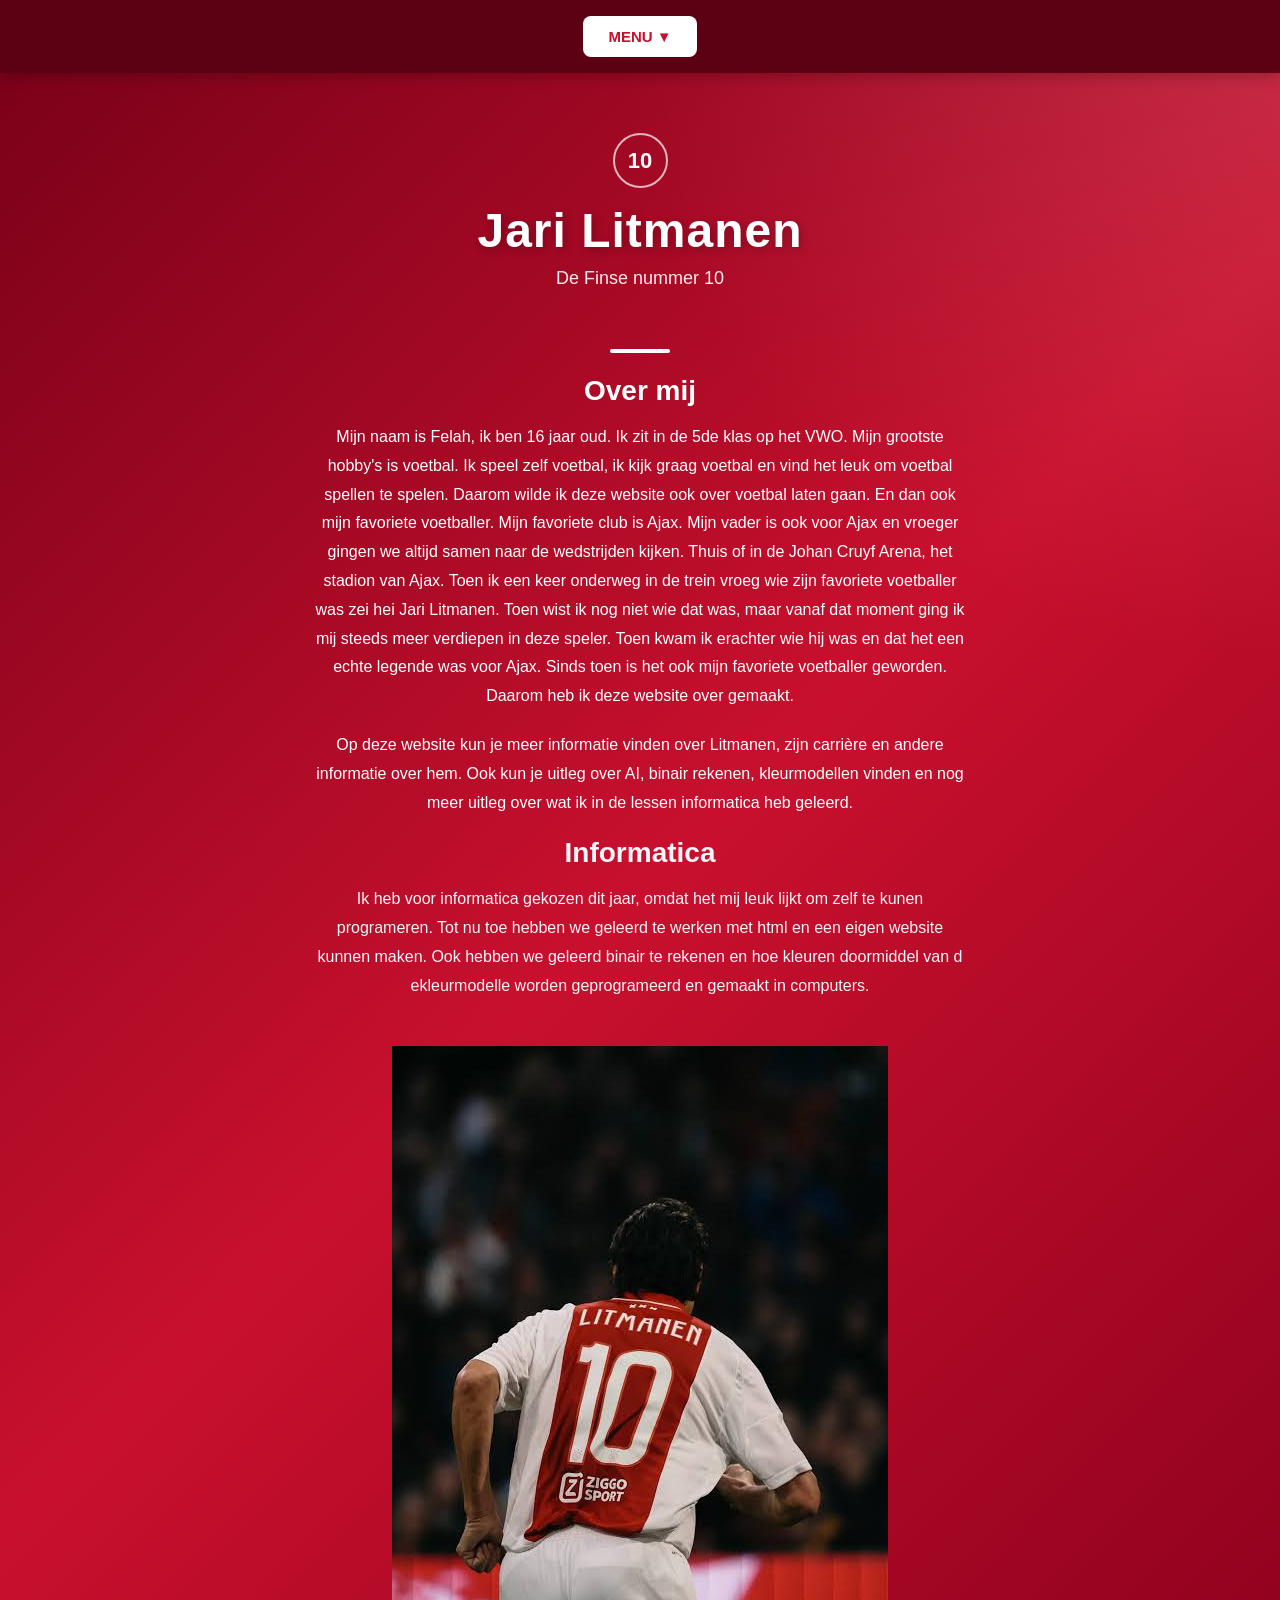
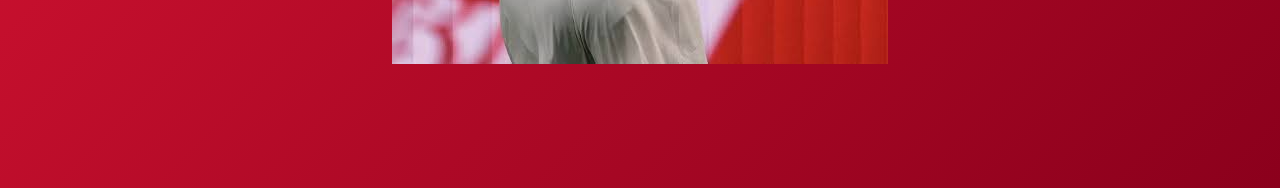
<file: index.html>
<!DOCTYPE html>
<html lang="nl">
<head>
    <meta charset="utf-8">
    <meta name="viewport" content="width=device-width, initial-scale=1.0">
    <title>Jari Litmanen</title>

    <!-- Koppeling met CSS -->
    <link rel="stylesheet" href="stijl.css">
</head>

<body>

    <div class="jari-site">

          <!--Dropdown menu-->
        <nav class="jari-nav">
            <div class="jari-dropdown">

                <button class="jari-menu-button">
                    MENU ▼
                </button>

                <div class="jari-dropdown-content">
                     <a href="index.html">Home</a>
                    <a href="informatie.html">Over Jari</a>
                    <a href="carrière.html">Carrière</a>
                    <a href="binairstelsel.html">binair stelsel</a>
                    <a href="kleurmodellen.html">kleurmodellen</a>
                    <a href="ai.html"> Ai </a>
                    <a href="compressie.html"> compressie </a>
                    <a href="invoer-verwerking-uitvoer.html"> invoer-verwerking-uitvoer </a>
                </div>

            </div>
        </nav>


        <!-- De tekst en informatie -->
        <main class="jari-main">

            <div class="jari-number">10</div>

            <h1 class="jari-title">
                Jari Litmanen
            </h1>

            <div class="jari-subtitle">
                De Finse nummer 10
            </div>


            <!-- INHOUD -->
            <section class="jari-card">

                <div class="jari-line"></div>

                <h2>
                    Over mij
                </h2>

                <p>
                    Mijn naam is Felah, ik ben 16 jaar oud. Ik zit in de 5de klas op het VWO. Mijn grootste hobby's is voetbal. Ik speel zelf voetbal, ik kijk graag voetbal en vind het leuk om voetbal spellen te spelen. Daarom wilde ik deze website ook over voetbal laten gaan. En dan ook mijn favoriete voetballer.
                    Mijn favoriete club is Ajax. Mijn vader is ook voor Ajax en vroeger gingen we altijd samen naar de wedstrijden kijken. Thuis of in de Johan Cruyf Arena, het stadion van Ajax.
                    Toen ik een keer onderweg in de trein vroeg wie zijn favoriete voetballer was zei hei Jari Litmanen. Toen wist ik nog niet wie dat was, maar vanaf dat moment ging ik mij steeds meer verdiepen in deze speler.
                    Toen kwam ik erachter wie hij was en dat het een echte legende was voor Ajax. Sinds toen is het ook mijn favoriete voetballer geworden. Daarom heb ik deze website over gemaakt.
               </p>

                <p>
                    Op deze website kun je meer informatie vinden over Litmanen,
                    zijn carrière en andere informatie over hem. Ook kun je uitleg over AI, binair rekenen, kleurmodellen vinden en nog meer uitleg over wat ik in de lessen informatica heb geleerd.
                </p>

        
<!--over het vak informatica-->

                   <h2> <span style="color: rgb(245, 245, 249);"> Informatica</span> </h2>

                <p> <span style="color: rgb(245, 245, 249);">  Ik heb voor informatica gekozen dit jaar, omdat het mij leuk lijkt om zelf te kunen programeren. Tot nu toe hebben we geleerd te werken met html en een eigen website kunnen maken.
                    Ook hebben we geleerd binair te rekenen en hoe kleuren doormiddel van d ekleurmodelle worden geprogrameerd en gemaakt in computers. </p>
                </span>


            </section>


            <!--afbeeldinf-->

             <img src="litmanen nummer 10.jpg" alt="Jarilitmanen">


             


        </main>

    </div>

</body>
</html>
</file>
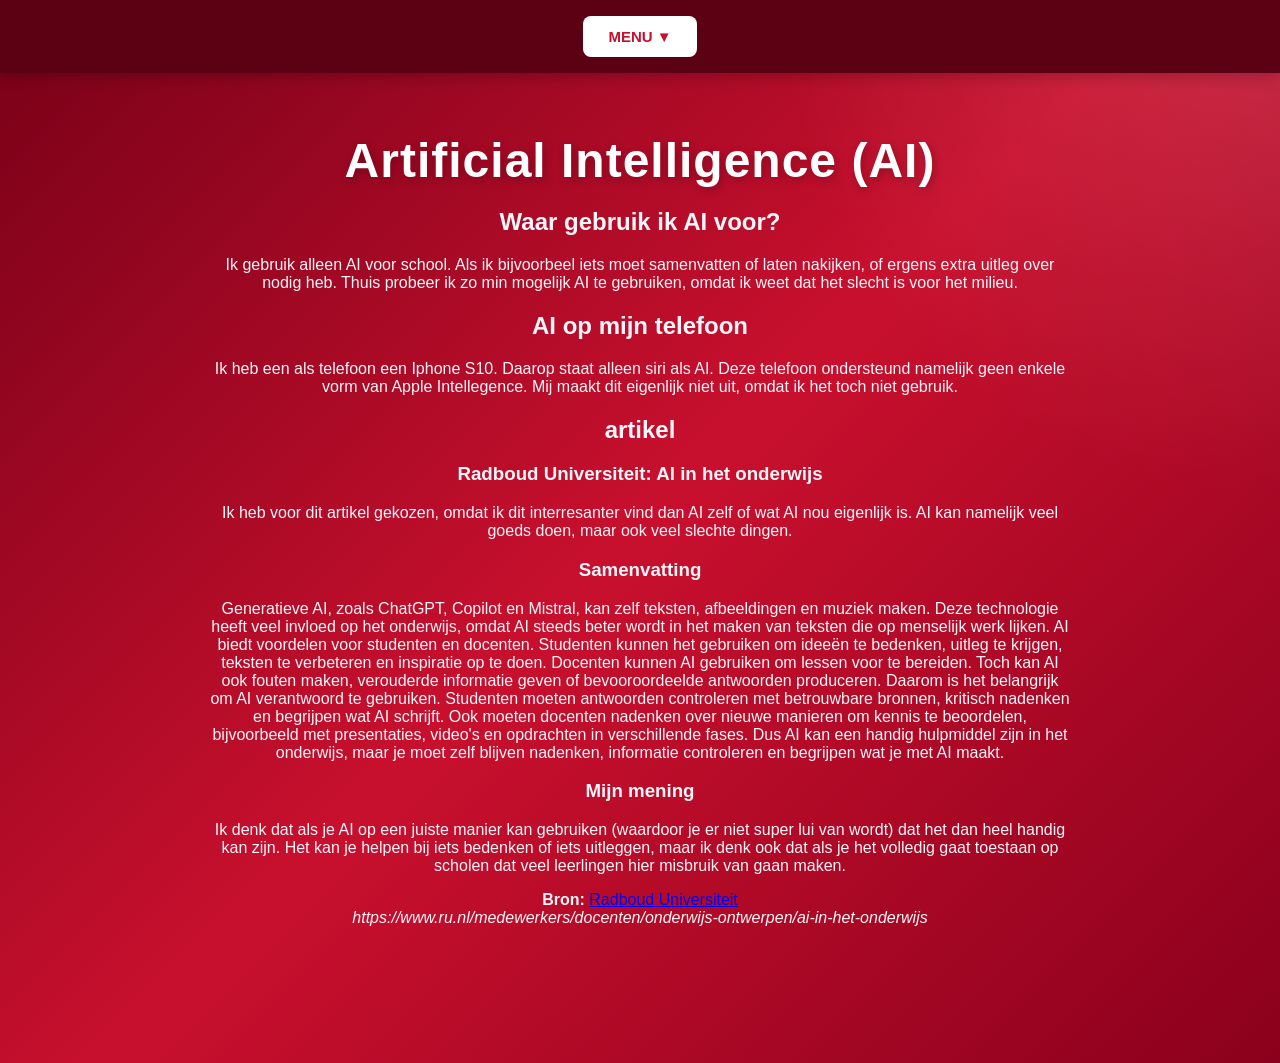
<file: ai.html>
<!DOCTYPE html> 
<html> <!--dit is het html element-->
    <head>
     <meta charset="utf-8">
    <meta name="viewport" content="width=device-width, initial-scale=1.0">
    <title>Jari Litmanen</title>

    <!-- Koppeling met CSS -->
    <link rel="stylesheet" href="stijl.css">
</head>

<body>

    <div class="jari-site">

     <!--Dropdown menu-->
    <nav class="jari-nav">

        <div class="jari-dropdown">

            <button class="jari-menu-button">
                MENU ▼
            </button>

            <div class="jari-dropdown-content">

                  <a href="index.html">Home</a>
                    <a href="informatie.html">Over Jari</a>
                    <a href="carrière.html">Carrière</a>
                    <a href="binairstelsel.html">binair stelsel</a>
                    <a href="kleurmodellen.html">kleurmodellen</a>
                    <a href="ai.html"> Ai </a>
                    <a href="compressie.html"> compressie </a>
                    <a href="invoer-verwerking-uitvoer.html"> invoer-verwerking-uitvoer </a>



            </div>

        </div>

    </nav>


    <!-- De tekst en informatie -->
 <link rel="stylesheet" href="stijl.css">


    <main class="jari-main">

  

        <h1 class="jari-title">
            Artificial Intelligence (AI)
            </h1>

  
       <span style="color: rgb(245, 245, 249);"> <h2> Waar gebruik ik AI voor?</h2>
       <p>
     Ik gebruik alleen AI voor school. Als ik bijvoorbeel iets moet samenvatten of laten nakijken, of ergens extra uitleg over nodig heb.
           Thuis probeer ik zo min mogelijk AI te gebruiken, omdat ik weet dat het slecht is voor het milieu.
       </p>

 
       <h2>AI op mijn telefoon</h2>
       <p>
           Ik heb een als telefoon een Iphone S10. Daarop staat alleen siri als AI. Deze telefoon ondersteund namelijk geen enkele vorm van Apple Intellegence.
           Mij maakt dit eigenlijk niet uit, omdat ik het toch niet gebruik.
       </p>
       
    <!--Artikel en samenvatting-->   
       <h2>artikel</h2>


       <h3> Radboud Universiteit: AI in het onderwijs</h3>
       <p>Ik heb voor dit artikel gekozen, omdat ik dit interresanter vind dan AI zelf of wat AI nou eigenlijk is. 
        AI kan namelijk veel goeds doen, maar ook veel slechte dingen.
       </p>


       <h3>Samenvatting</h3>
       <p>
           Generatieve AI, zoals ChatGPT, Copilot en Mistral, kan zelf teksten, afbeeldingen en muziek maken. Deze technologie heeft veel invloed op het onderwijs, omdat AI steeds beter wordt in het maken van teksten die op menselijk werk lijken.
AI biedt voordelen voor studenten en docenten. Studenten kunnen het gebruiken om ideeën te bedenken, uitleg te krijgen, teksten te verbeteren en inspiratie op te doen. Docenten kunnen AI gebruiken om lessen voor te bereiden. Toch kan AI ook fouten maken, verouderde informatie geven of bevooroordeelde antwoorden produceren.
Daarom is het belangrijk om AI verantwoord te gebruiken. Studenten moeten antwoorden controleren met betrouwbare bronnen, kritisch nadenken en begrijpen wat AI schrijft. Ook moeten docenten nadenken over nieuwe manieren om kennis te beoordelen, bijvoorbeeld met presentaties, video's en opdrachten in verschillende fases.
Dus AI kan een handig hulpmiddel zijn in het onderwijs, maar je moet zelf blijven nadenken, informatie controleren en begrijpen wat je met AI maakt.
       </p>


       <h3>Mijn mening</h3>
       <p>
           Ik denk dat als je AI op een juiste manier kan gebruiken (waardoor je er niet super lui van wordt) dat het dan heel handig kan zijn. 
           Het kan je helpen bij iets bedenken of iets uitleggen, maar ik denk ook dat als je het volledig gaat toestaan op scholen dat veel leerlingen hier misbruik van gaan maken.
       </p>

   <!--Bron van artikel--> 
       <p>
           <strong>Bron:</strong>
           <a href="AI in het onderwijs" target="_blank"
              rel="noopener noreferrer">
               Radboud Universiteit
           </a>
           <br>
           <em>https://www.ru.nl/medewerkers/docenten/onderwijs-ontwerpen/ai-in-het-onderwijs</em>
       </p></span>

</body> 
</html>
</file>
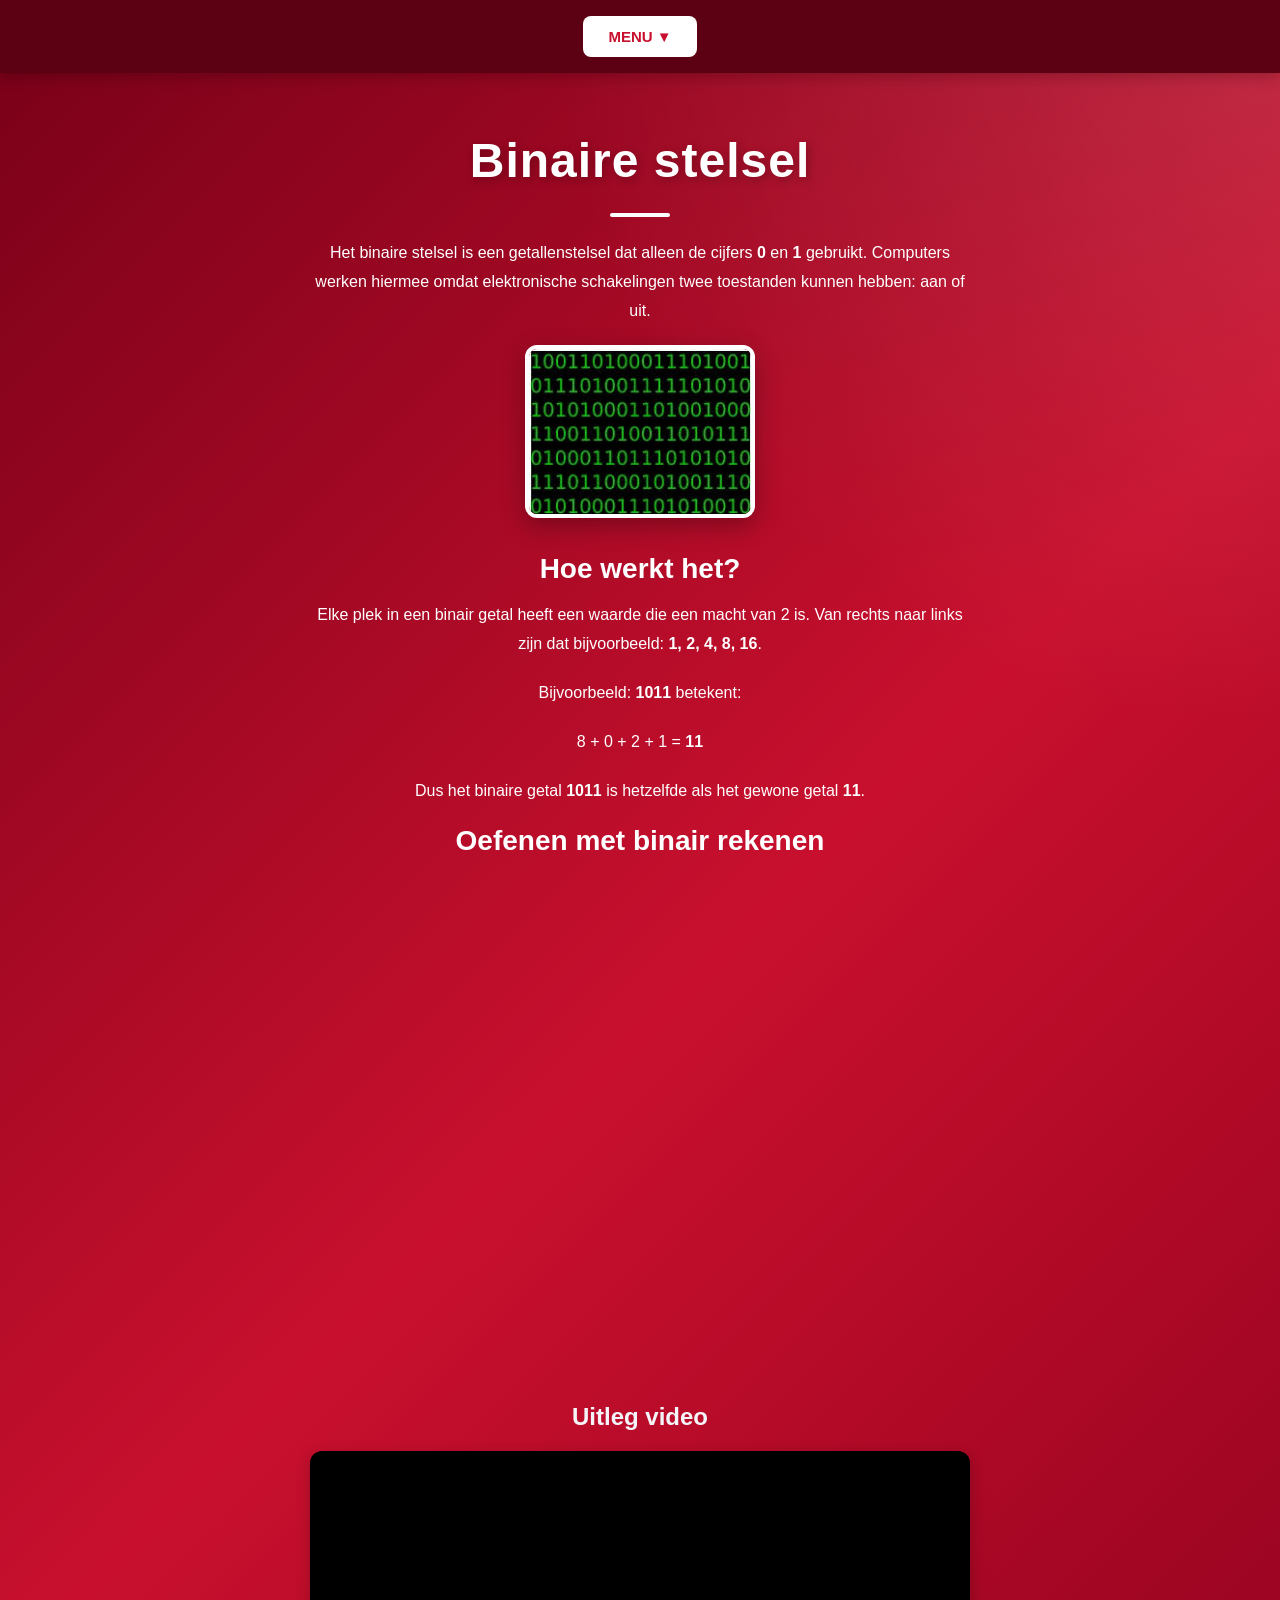
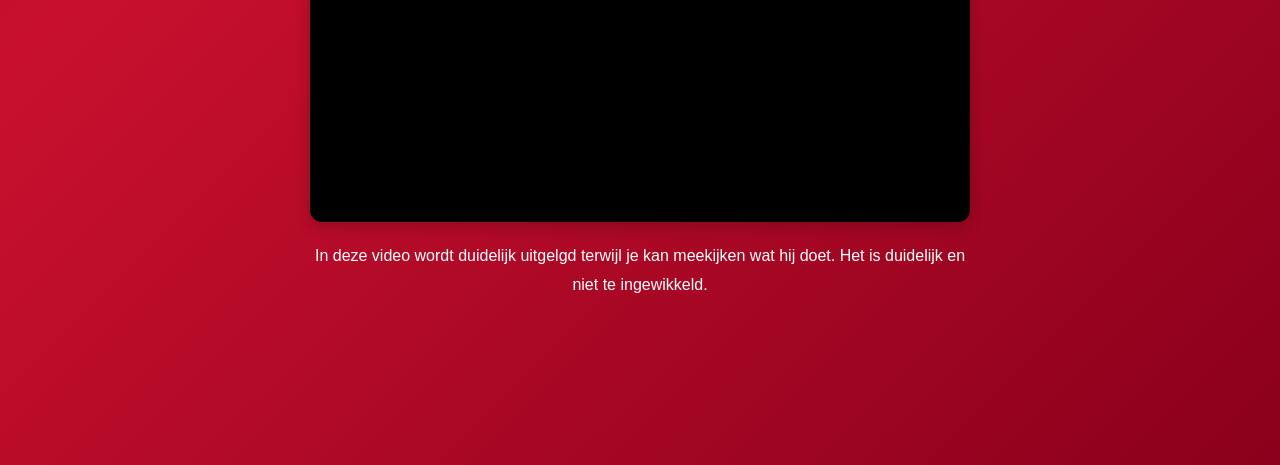
<file: binairstelsel.html>
<!DOCTYPE html> 
<html> <!--dit is het html element-->
    <head>
     <meta charset="utf-8">
    <meta name="viewport" content="width=device-width, initial-scale=1.0">
    <title>Jari Litmanen</title>

    <!-- Koppeling met CSS -->
    <link rel="stylesheet" href="stijl.css">
</head>

<body>

    <div class="jari-site">

      <!--Dropdown menu-->
    <nav class="jari-nav">

        <div class="jari-dropdown">

            <button class="jari-menu-button">
                MENU ▼
            </button>

            <div class="jari-dropdown-content">

                  <a href="index.html">Home</a>
                    <a href="informatie.html">Over Jari</a>
                    <a href="carrière.html">Carrière</a>
                    <a href="binairstelsel.html">binair stelsel</a>
                    <a href="kleurmodellen.html">kleurmodellen</a>
                    <a href="ai.html"> Ai </a>
                    <a href="compressie.html"> compressie </a>
                    <a href="invoer-verwerking-uitvoer.html"> invoer-verwerking-uitvoer </a>



            </div>

        </div>

    </nav>


 <!-- De tekst en informatie -->
 <link rel="stylesheet" href="stijl.css">


    <main class="jari-main">

  

        <h1 class="jari-title">
            Binaire stelsel
        </h1>

        

        <section class="jari-card">

            <div class="jari-line"></div>


 <link rel="stylesheet" href="stijl.css">

    <!--uitleg--> 
    
<p>
  Het binaire stelsel is een getallenstelsel dat alleen de cijfers
  <strong>0</strong> en <strong>1</strong> gebruikt.
  Computers werken hiermee omdat elektronische schakelingen twee toestanden
  kunnen hebben: aan of uit.
</p>

 <img
                src="binair 0 en 1.jpg"
                alt="Jari Litmanen in zijn tijd bij Ajax"
                class="jari-photo"
            >

<h2>Hoe werkt het?</h2>


<p>
  Elke plek in een binair getal heeft een waarde die een macht van 2 is.
  Van rechts naar links zijn dat bijvoorbeeld:
  <strong>1, 2, 4, 8, 16</strong>.
</p>


   <!--Voorbeeld--> 

<p>
  Bijvoorbeeld:
  <strong>1011</strong> betekent:
</p>




<p>
  8 + 0 + 2 + 1 = <strong>11</strong>
</p>




<p>
  Dus het binaire getal <strong>1011</strong> is hetzelfde als het gewone
  getal <strong>11</strong>.
</p>




 <!--spelletje om te oefenen-->
          <h2> Oefenen met binair rekenen</h2>




          <p>
          <iframe src="https://games.penjee.com/binary-bonanza/game.php" width="700" height="500" frameborder="no" scrolling="no" ></iframe>
          </p>
    

   <!--Video met uitleg--> 

          <span style="color: rgb(245, 245, 249);"> <h1> Uitleg video</h1></span>
<div class="video-container">
    <iframe width="560" height="315" src="https://www.youtube.com/embed/TeQH_Bei8iU?si=ITqTb0I2PluvGFrm" title="YouTube video player" frameborder="0" allow="accelerometer; autoplay; clipboard-write; encrypted-media; gyroscope; picture-in-picture; web-share" referrerpolicy="strict-origin-when-cross-origin" allowfullscreen></iframe>
</div>

 <span style="color: rgb(245, 245, 249);"><p> In deze video wordt duidelijk uitgelgd terwijl je kan meekijken wat hij doet. Het is duidelijk en niet te ingewikkeld.</span>
</p>
      
        </section>

    </main>

</div>

</body> 
</html>
</file>
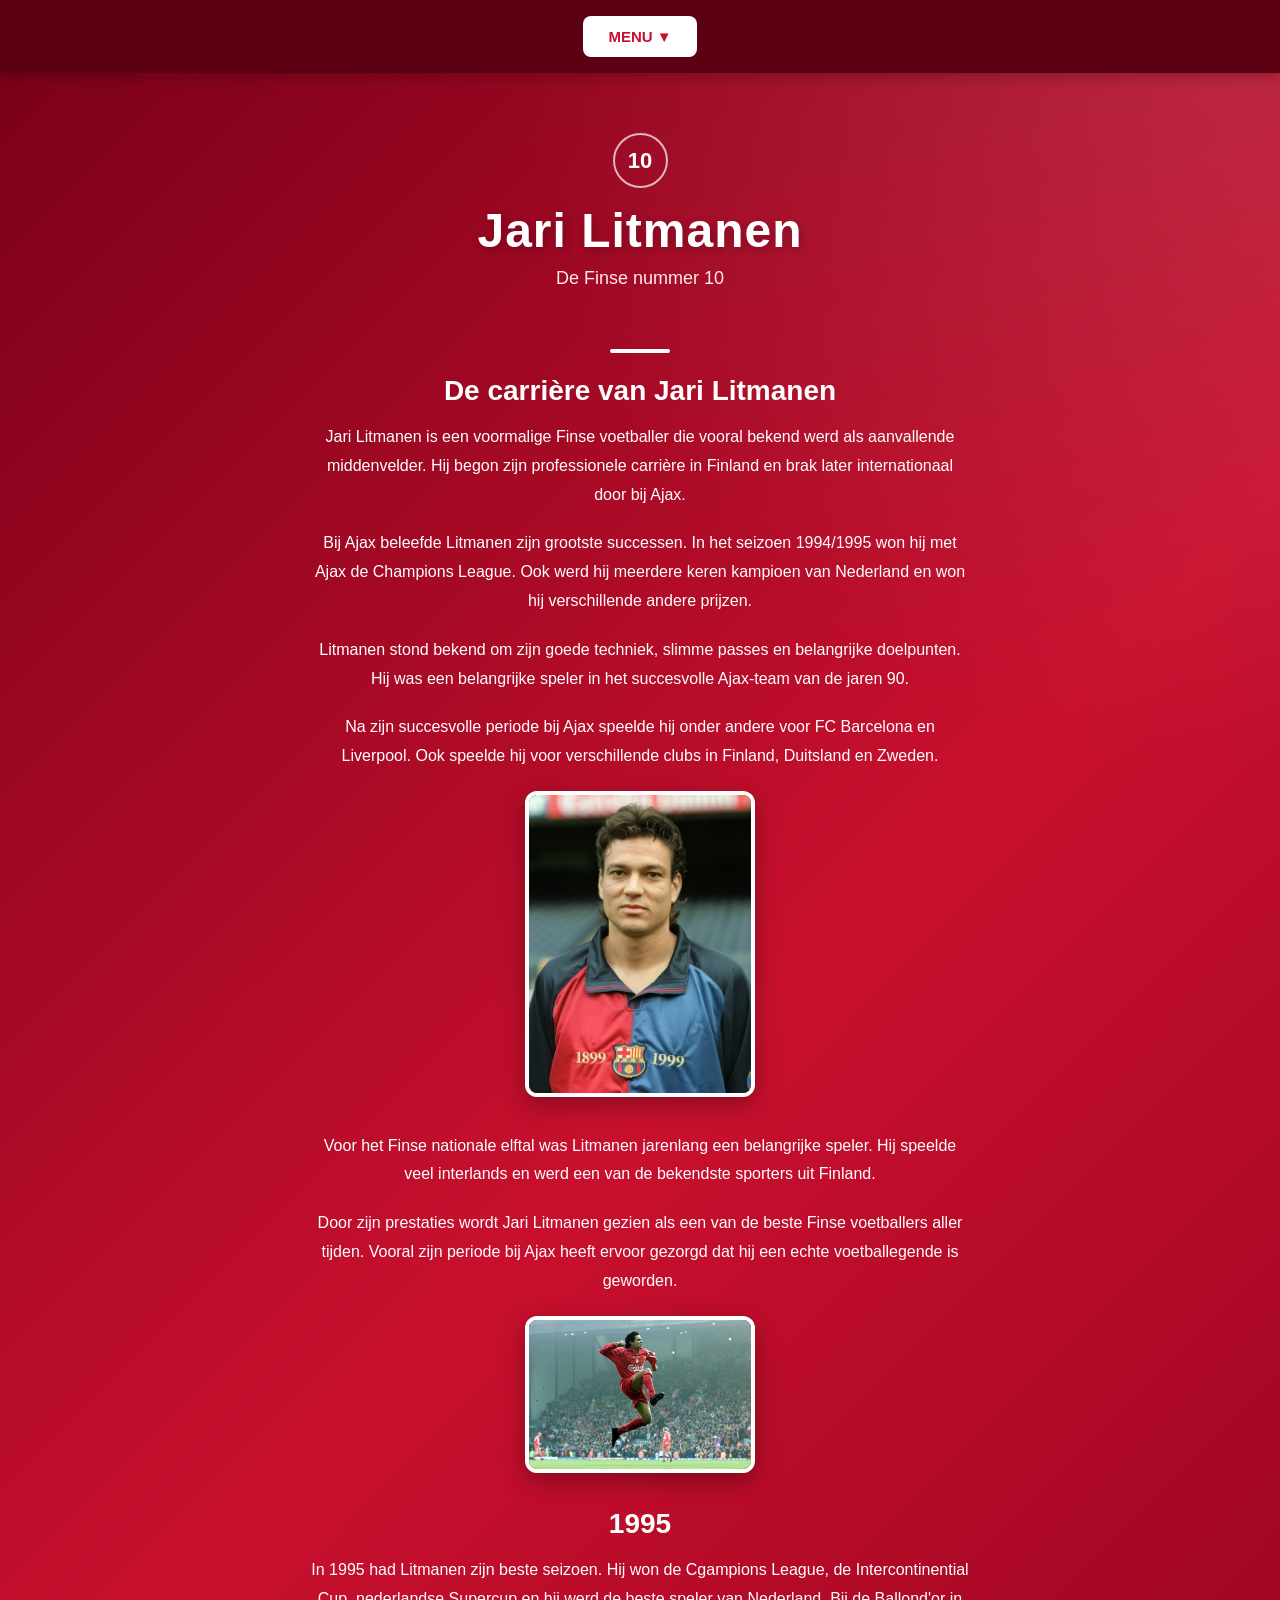
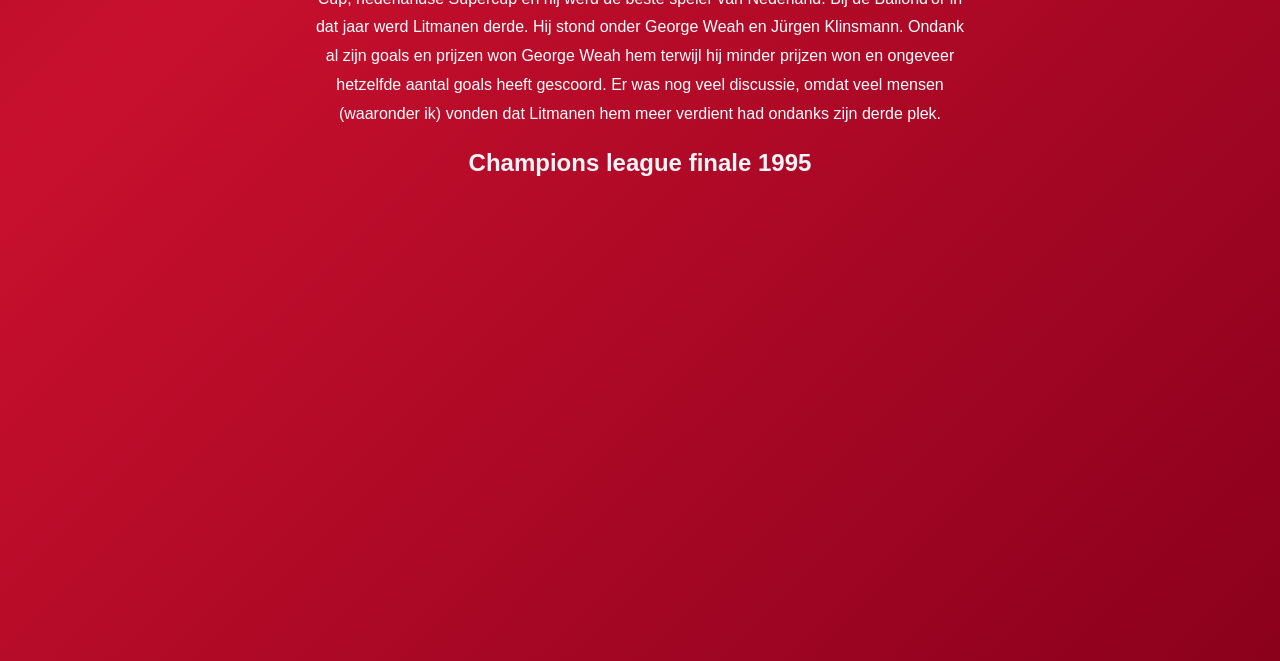
<file: carrière.html>
<!DOCTYPE html>
<html lang="nl">

<head>
    <meta charset="utf-8">
    <meta name="viewport" content="width=device-width, initial-scale=1.0">

    <title>Jari Litmanen - Carrière</title>

   <!-- Koppeling met CSS -->
    <link rel="stylesheet" href="stijl.css">
</head>

<body>

    <div class="jari-site">

    <!--Dropdown menu-->

        <nav class="jari-nav">

            <div class="jari-dropdown">

                <button class="jari-menu-button">
                    MENU ▼
                </button>

                <div class="jari-dropdown-content">

                     <a href="index.html">Home</a>
                    <a href="informatie.html">Over Jari</a>
                    <a href="carrière.html">Carrière</a>
                    <a href="binairstelsel.html">binair stelsel</a>
                    <a href="kleurmodellen.html">kleurmodellen</a>
                    <a href="ai.html"> Ai </a>
                    <a href="compressie.html"> compressie </a>
                    <a href="invoer-verwerking-uitvoer.html"> invoer-verwerking-uitvoer </a>

                </div>

            </div>

        </nav>

 <!-- De tekst en informatie -->
        <main class="jari-main">

            <div class="jari-number">
                10
            </div>

            <h1 class="jari-title">
                Jari Litmanen
            </h1>

            <div class="jari-subtitle">
                De Finse nummer 10
            </div>


            <section class="jari-card">

                <div class="jari-line"></div>

                <h2>
                    De carrière van Jari Litmanen
                </h2>

                <p>
                    Jari Litmanen is een voormalige Finse voetballer
                    die vooral bekend werd als aanvallende middenvelder.
                    Hij begon zijn professionele carrière in Finland
                    en brak later internationaal door bij Ajax.
                </p>

                <p>
                    Bij Ajax beleefde Litmanen zijn grootste successen.
                    In het seizoen 1994/1995 won hij met Ajax de
                    Champions League. Ook werd hij meerdere keren
                    kampioen van Nederland en won hij verschillende
                    andere prijzen.
                </p>


                <p>
                    Litmanen stond bekend om zijn goede techniek,
                    slimme passes en belangrijke doelpunten. Hij was
                    een belangrijke speler in het succesvolle Ajax-team
                    van de jaren 90.
                </p>

                <p>
                    Na zijn succesvolle periode bij Ajax speelde hij
                    onder andere voor FC Barcelona en Liverpool.
                    Ook speelde hij voor verschillende clubs in Finland,
                    Duitsland en Zweden.
                </p>

<!--Afbeelding-->

                 <img
                src="litmanen bij barca.jpg"
                alt="jari litmaen bij liverpool"
                class="jari-photo">

                <!--nog meer informatie-->
                <p>
                    Voor het Finse nationale elftal was Litmanen
                    jarenlang een belangrijke speler. Hij speelde
                    veel interlands en werd een van de bekendste
                    sporters uit Finland.
                </p>

                <p>
                    Door zijn prestaties wordt Jari Litmanen gezien
                    als een van de beste Finse voetballers aller tijden.
                    Vooral zijn periode bij Ajax heeft ervoor gezorgd
                    dat hij een echte voetballegende is geworden.
                </p>

<!--afbeelding-->
                <img
                src="jari1.jpg"
                alt="jari litmaen bij liverpool"
                class="jari-photo">

<!--kopje tekst-->
         <span style="color: rgb(245, 245, 249);"> <h2> 1995</h2></span>

                <p> 
                 In 1995 had Litmanen zijn beste seizoen. Hij won de Cgampions League, de Intercontinential Cup, nederlandse Supercup en hij werd de beste speler van Nederland.
                 Bij de Ballond'or in dat jaar werd Litmanen derde. Hij stond onder George Weah en Jürgen Klinsmann. Ondank al zijn goals en prijzen won George Weah hem terwijl hij minder prijzen won en ongeveer hetzelfde aantal goals heeft gescoord.
                 Er was nog veel discussie, omdat veel mensen (waaronder ik) vonden dat Litmanen hem meer verdient had ondanks zijn derde plek. 
                </p>

    <!--video-->


 <span style="color: rgb(245, 245, 249);"> <h1> Champions league finale 1995</h1></span>


 <iframe width="560" height="315" src="https://www.youtube.com/embed/JfOXzyRtAFc?si=eEJh2uSmep67XYwU" title="YouTube video player" frameborder="0" allow="accelerometer; autoplay; clipboard-write; encrypted-media; gyroscope; picture-in-picture; web-share" referrerpolicy="strict-origin-when-cross-origin" allowfullscreen></iframe>


            </section>

        </main>

    </div>

</body>

</html>
</file>
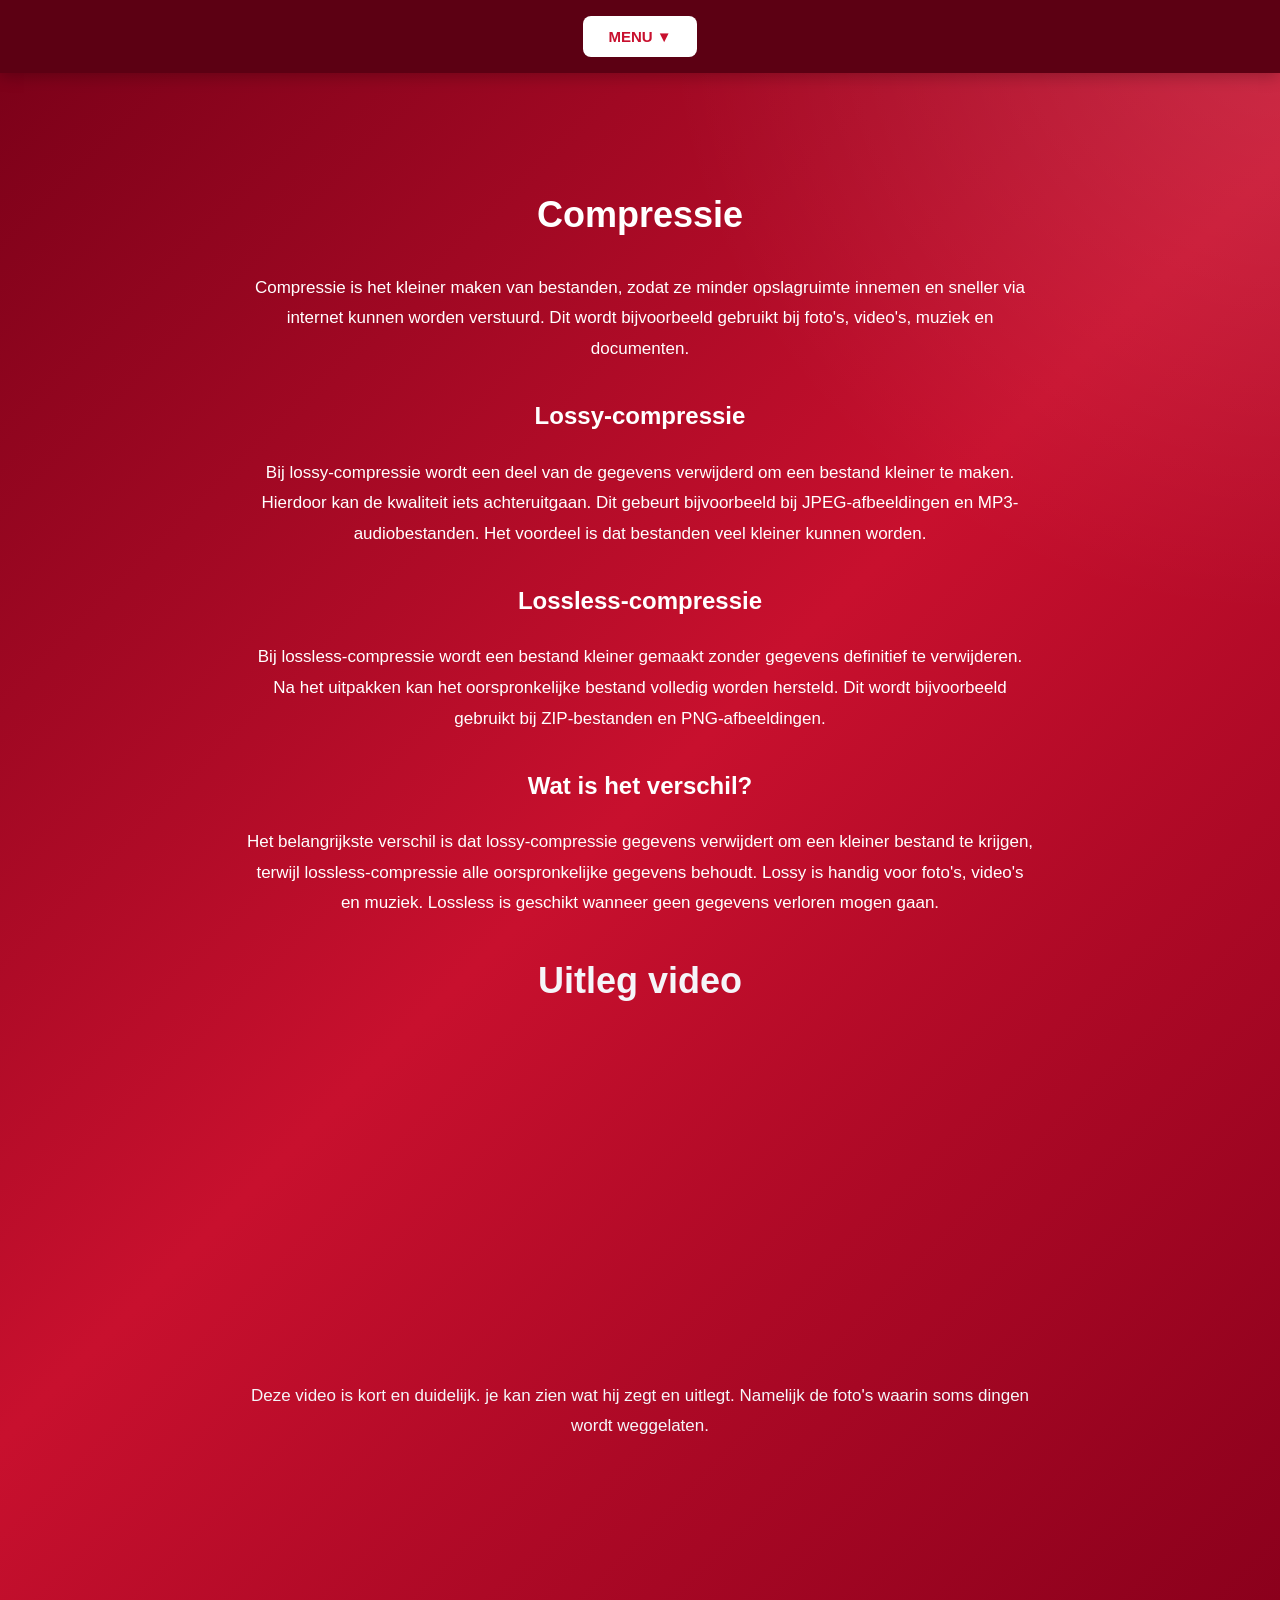
<file: compressie.html>
<!DOCTYPE html> 
<html> <!--dit is het html element-->
    <head>
     <meta charset="utf-8">
    <meta name="viewport" content="width=device-width, initial-scale=1.0">
    <title>Jari Litmanen</title>

    <!-- Koppeling met CSS -->
    <link rel="stylesheet" href="stijl.css">
</head>

<body>

    <div class="jari-site">

      <!--Dropdown menu-->
    <nav class="jari-nav">

        <div class="jari-dropdown">

            <button class="jari-menu-button">
                MENU ▼
            </button>

            <div class="jari-dropdown-content">

                  <a href="index.html">Home</a>
                    <a href="informatie.html">Over Jari</a>
                    <a href="carrière.html">Carrière</a>
                    <a href="binairstelsel.html">binair stelsel</a>
                    <a href="kleurmodellen.html">kleurmodellen</a>
                    <a href="ai.html"> Ai </a>
                     <a href="compressie.html"> compressie </a>
                    <a href="invoer-verwerking-uitvoer.html"> invoer-verwerking-uitvoer </a>

            </div>

        </div>

    </nav>


     <!-- De tekst en informatie -->
 <link rel="stylesheet" href="stijl.css">

<section class="compressie-sectie">
    <h1>Compressie</h1>

    <p>
        Compressie is het kleiner maken van bestanden, zodat ze minder
        opslagruimte innemen en sneller via internet kunnen worden verstuurd.
        Dit wordt bijvoorbeeld gebruikt bij foto's, video's, muziek en documenten.
    </p>

    <h2>Lossy-compressie</h2>

    <p>
        Bij lossy-compressie wordt een deel van de gegevens verwijderd om
        een bestand kleiner te maken. Hierdoor kan de kwaliteit iets
        achteruitgaan. Dit gebeurt bijvoorbeeld bij JPEG-afbeeldingen
        en MP3-audiobestanden. Het voordeel is dat bestanden veel kleiner
        kunnen worden.
    </p>

    <h2>Lossless-compressie</h2>

    <p>
        Bij lossless-compressie wordt een bestand kleiner gemaakt zonder
        gegevens definitief te verwijderen. Na het uitpakken kan het
        oorspronkelijke bestand volledig worden hersteld. Dit wordt
        bijvoorbeeld gebruikt bij ZIP-bestanden en PNG-afbeeldingen.
    </p>

    <h2>Wat is het verschil?</h2>

    <p>
        Het belangrijkste verschil is dat lossy-compressie gegevens
        verwijdert om een kleiner bestand te krijgen, terwijl
        lossless-compressie alle oorspronkelijke gegevens behoudt.
        Lossy is handig voor foto's, video's en muziek. Lossless is
        geschikt wanneer geen gegevens verloren mogen gaan.
    </p>

    <!--Video met uitleg--> 

    <span style="color: rgb(245, 245, 249);"> <h1> Uitleg video</h1></span>
<iframe width="560" height="315" src="https://www.youtube.com/embed/3nym3fkHqyk?si=85x8QdgnNQdRiVwl" title="YouTube video player" frameborder="0" allow="accelerometer; autoplay; clipboard-write; encrypted-media; gyroscope; picture-in-picture; web-share" referrerpolicy="strict-origin-when-cross-origin" allowfullscreen></iframe>


 <span style="color: rgb(245, 245, 249);"><p>Deze video is kort en duidelijk. je kan zien wat hij zegt en uitlegt. Namelijk de foto's waarin soms dingen wordt weggelaten.</span>
</p>


</section>


<!--extra opmaak code-->

<style>
.compressie-sectie {
    max-width: 850px;
    margin: 50px auto;
    padding: 30px;
    text-align: center;
    color: white;
    font-family: Arial, sans-serif;
    line-height: 1.8;
}

.compressie-sectie h1 {
    font-size: 36px;
    margin-bottom: 25px;
}

.compressie-sectie h2 {
    font-size: 24px;
    margin-top: 30px;
    color: white;
}

.compressie-sectie p {
    font-size: 17px;
    margin-bottom: 20px;
}
</style>

        </section>

    </main>

</div>

</body> 
</html>
</file>
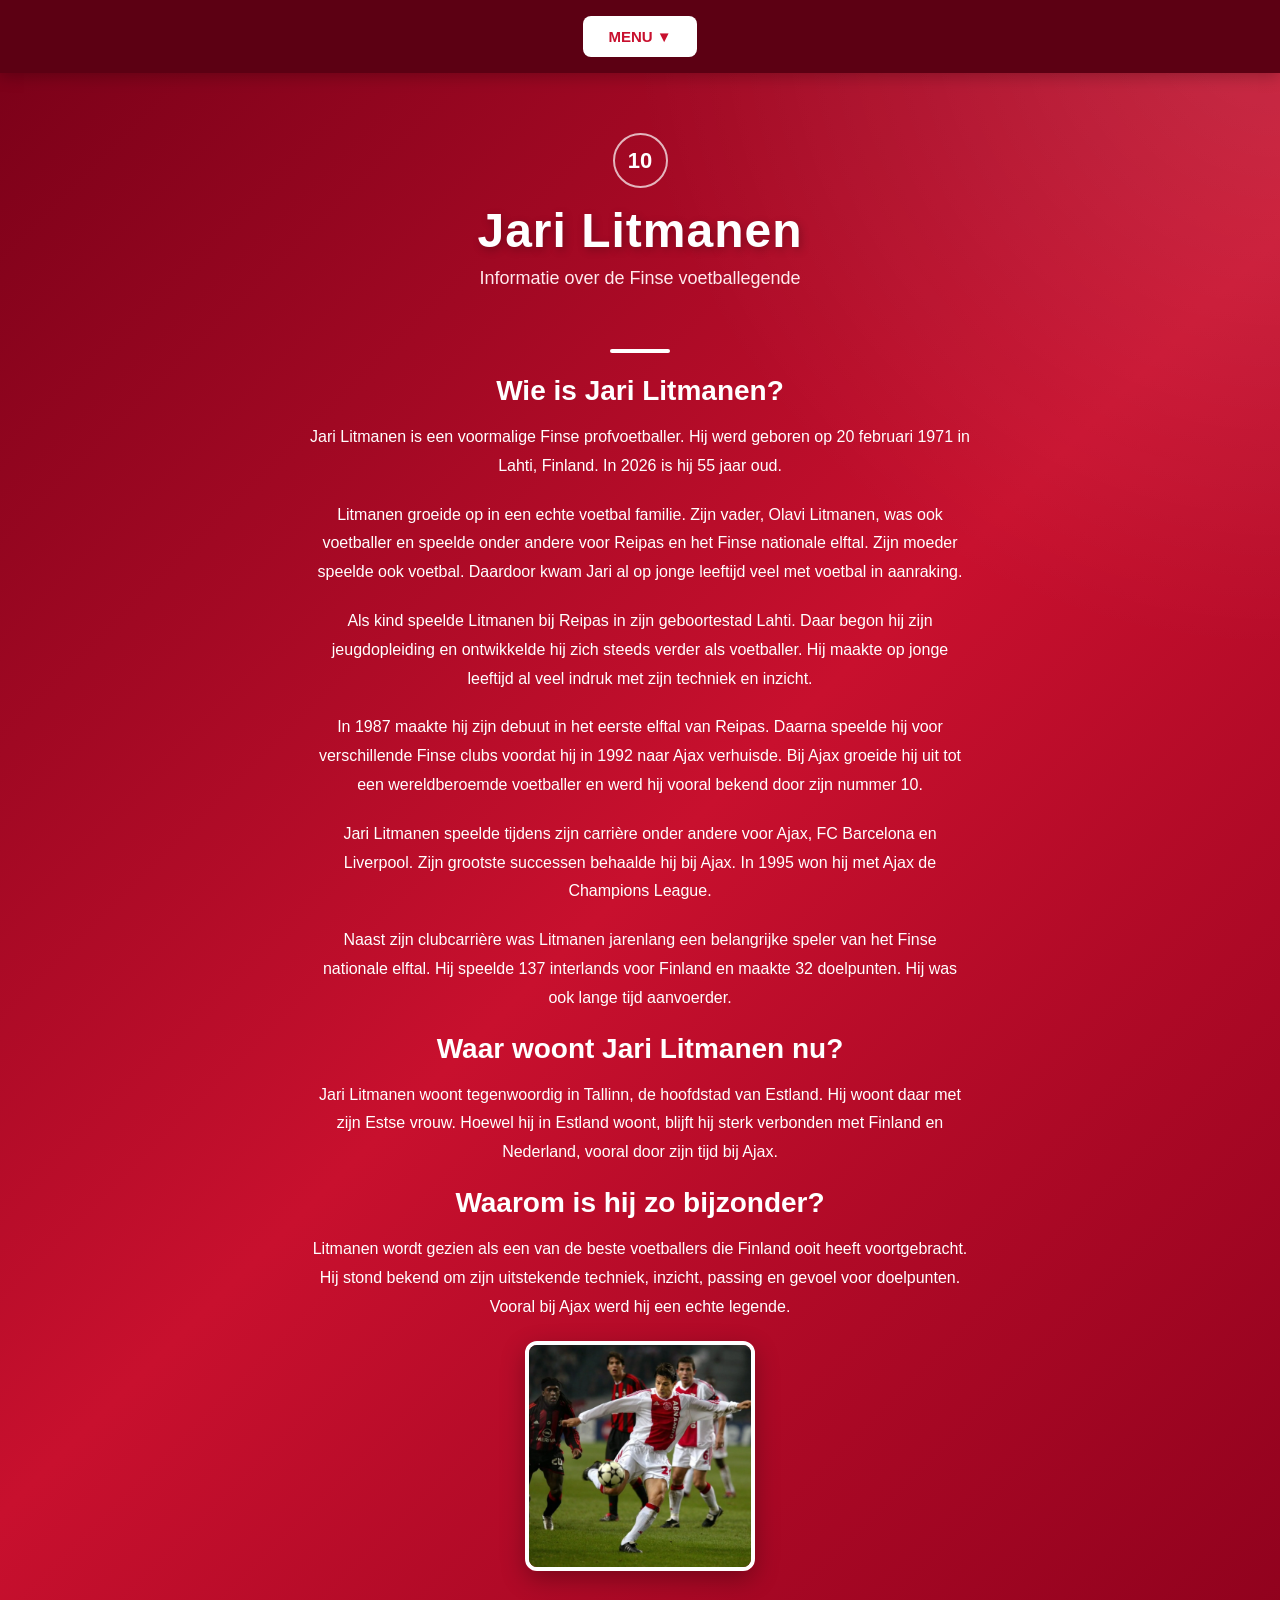
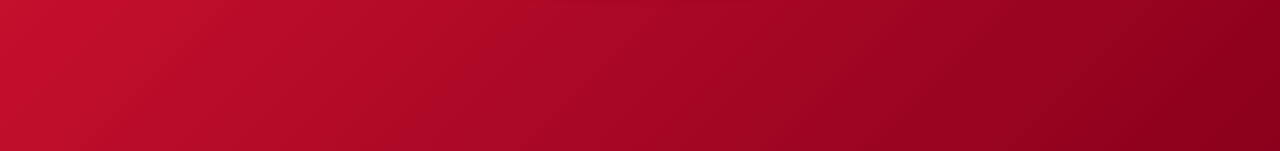
<file: informatie.html>
<!DOCTYPE html> 
<html> <!--dit is het html element-->
    <head>
     <meta charset="utf-8">
    <meta name="viewport" content="width=device-width, initial-scale=1.0">
    <title>Jari Litmanen</title>

    <!-- Koppeling met CSS -->
    <link rel="stylesheet" href="stijl.css">
</head>

<body>

    <div class="jari-site">

     <!--Dropdown menu-->
    <nav class="jari-nav">

        <div class="jari-dropdown">

            <button class="jari-menu-button">
                MENU ▼
            </button>

            <div class="jari-dropdown-content">

                  <a href="index.html">Home</a>
                    <a href="informatie.html">Over Jari</a>
                    <a href="carrière.html">Carrière</a>
                    <a href="binairstelsel.html">binair stelsel</a>
                    <a href="kleurmodellen.html">kleurmodellen</a>
                    <a href="ai.html"> Ai </a>
                    <a href="compressie.html"> compressie </a>
                    <a href="invoer-verwerking-uitvoer.html"> invoer-verwerking-uitvoer </a>

            </div>

        </div>

    </nav>


   <!-- De tekst en informatie -->

    <main class="jari-main">

        <div class="jari-number">
            10
        </div>

        <h1 class="jari-title">
            Jari Litmanen
        </h1>

        <div class="jari-subtitle">
            Informatie over de Finse voetballegende
        </div>


        <!-- INFORMATIE -->

        <section class="jari-card">

            <div class="jari-line"></div>

            <h2>
                Wie is Jari Litmanen?
            </h2>

            <p>
                Jari Litmanen is een voormalige Finse profvoetballer.
                Hij werd geboren op 20 februari 1971 in Lahti, Finland.
                In 2026 is hij 55 jaar oud.
            </p>

            <p>
                Litmanen groeide op in een echte voetbal familie.
                Zijn vader, Olavi Litmanen, was ook voetballer en
                speelde onder andere voor Reipas en het Finse
                nationale elftal. Zijn moeder speelde ook voetbal.
                Daardoor kwam Jari al op jonge leeftijd veel met
                voetbal in aanraking.
            </p>

            <p>
                Als kind speelde Litmanen bij Reipas in zijn
                geboortestad Lahti. Daar begon hij zijn jeugdopleiding
                en ontwikkelde hij zich steeds verder als voetballer.
                Hij maakte op jonge leeftijd al veel indruk met zijn
                techniek en inzicht.
            </p>

            <p>
                In 1987 maakte hij zijn debuut in het eerste elftal
                van Reipas. Daarna speelde hij voor verschillende
                Finse clubs voordat hij in 1992 naar Ajax verhuisde.
                Bij Ajax groeide hij uit tot een wereldberoemde
                voetballer en werd hij vooral bekend door zijn
                nummer 10.
            </p>

            <p>
                Jari Litmanen speelde tijdens zijn carrière onder
                andere voor Ajax, FC Barcelona en Liverpool.
                Zijn grootste successen behaalde hij bij Ajax.
                In 1995 won hij met Ajax de Champions League.
            </p>

            <p>
                Naast zijn clubcarrière was Litmanen jarenlang een
                belangrijke speler van het Finse nationale elftal.
                Hij speelde 137 interlands voor Finland en maakte
                32 doelpunten. Hij was ook lange tijd aanvoerder.
            </p>

            <h2>
                Waar woont Jari Litmanen nu?
            </h2>

            <p>
                Jari Litmanen woont tegenwoordig in Tallinn, de
                hoofdstad van Estland. Hij woont daar met zijn
                Estse vrouw. Hoewel hij in Estland woont, blijft
                hij sterk verbonden met Finland en Nederland,
                vooral door zijn tijd bij Ajax.
            </p>

            <h2>
                Waarom is hij zo bijzonder?
            </h2>

            <p>
                Litmanen wordt gezien als een van de beste
                voetballers die Finland ooit heeft voortgebracht.
                Hij stond bekend om zijn uitstekende techniek,
                inzicht, passing en gevoel voor doelpunten.
                Vooral bij Ajax werd hij een echte legende.
            </p>


            <!-- afbeelding -->

            <img
                src="litmanen-in-zijn-glorietijd-bij-ajax-foto-anp.webp"
                alt="Jari Litmanen in zijn tijd bij Ajax"
                class="jari-photo"
            >

        </section>

    </main>

</div>

</body> 
</html>
</file>
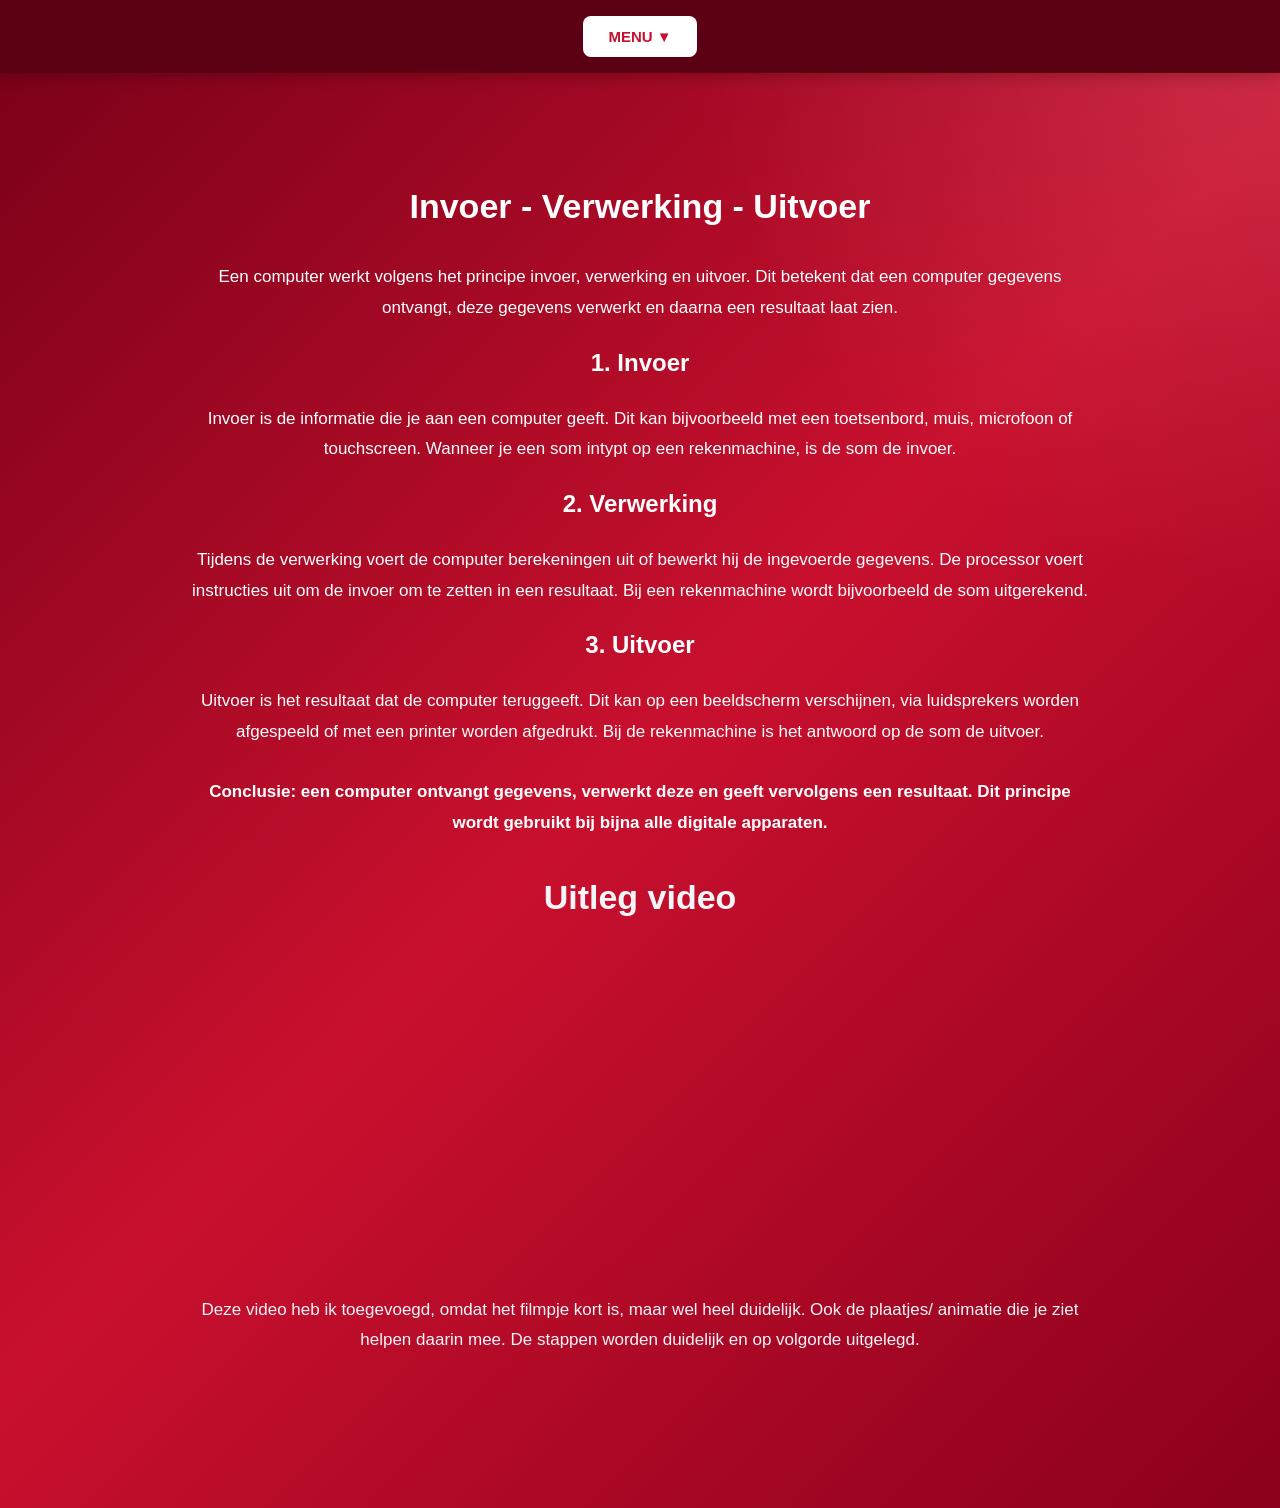
<file: invoer-verwerking-uitvoer.html>
<!DOCTYPE html> 
<html> <!--dit is het html element-->
    <head>
     <meta charset="utf-8">
    <meta name="viewport" content="width=device-width, initial-scale=1.0">
    <title>Jari Litmanen</title>

    <!-- Koppeling met CSS -->
    <link rel="stylesheet" href="stijl.css">
</head>

<body>

    <div class="jari-site">

     <!--Dropdown menu-->
    <nav class="jari-nav">

        <div class="jari-dropdown">

            <button class="jari-menu-button">
                MENU ▼
            </button>

            <div class="jari-dropdown-content">

                  <a href="index.html">Home</a>
                    <a href="informatie.html">Over Jari</a>
                    <a href="carrière.html">Carrière</a>
                    <a href="binairstelsel.html">binair stelsel</a>
                    <a href="kleurmodellen.html">kleurmodellen</a>
                    <a href="ai.html"> Ai </a>
                     <a href="compressie.html"> compressie </a>
                    <a href="invoer-verwerking-uitvoer.html"> invoer-verwerking-uitvoer </a>

            </div>

        </div>

    </nav>


    <!-- De tekst en informatie -->
 <link rel="stylesheet" href="stijl.css">


    
<section class="ivo-sectie">
    <h1>Invoer - Verwerking - Uitvoer</h1>

    <p>
        Een computer werkt volgens het principe invoer, verwerking en uitvoer.
        Dit betekent dat een computer gegevens ontvangt, deze gegevens verwerkt
        en daarna een resultaat laat zien.
    </p>

    
        <h2>1. Invoer</h2>
        <p>
            Invoer is de informatie die je aan een computer geeft.
            Dit kan bijvoorbeeld met een toetsenbord, muis, microfoon
            of touchscreen. Wanneer je een som intypt op een rekenmachine,
            is de som de invoer.
        </p>
    

    
        <h2>2. Verwerking</h2>
        <p>
            Tijdens de verwerking voert de computer berekeningen uit
            of bewerkt hij de ingevoerde gegevens. De processor voert
            instructies uit om de invoer om te zetten in een resultaat.
            Bij een rekenmachine wordt bijvoorbeeld de som uitgerekend.
        </p>
    

    
        <h2>3. Uitvoer</h2>
        <p>
            Uitvoer is het resultaat dat de computer teruggeeft.
            Dit kan op een beeldscherm verschijnen, via luidsprekers
            worden afgespeeld of met een printer worden afgedrukt.
            Bij de rekenmachine is het antwoord op de som de uitvoer.
        </p>
    

    <p class="ivo-conclusie">
        Conclusie: een computer ontvangt gegevens, verwerkt deze
        en geeft vervolgens een resultaat. Dit principe wordt
        gebruikt bij bijna alle digitale apparaten.
    </p>


    <!--Video met uitleg--> 

    <span style="color: rgb(245, 245, 249);"> <h1> Uitleg video</h1></span>
<iframe width="560" height="315" src="https://www.youtube.com/embed/CBf-jIn44X0?si=Vq1CZHZnAkLTKDAu" title="YouTube video player" frameborder="0" allow="accelerometer; autoplay; clipboard-write; encrypted-media; gyroscope; picture-in-picture; web-share" referrerpolicy="strict-origin-when-cross-origin" allowfullscreen></iframe>

 <span style="color: rgb(245, 245, 249);"><p> Deze video heb ik toegevoegd, omdat het filmpje kort is, maar wel heel duidelijk. Ook de plaatjes/ animatie die je ziet helpen daarin mee.
    De stappen worden duidelijk en op volgorde uitgelegd.</span>
</p>

</section>


<!--extra code voor de opmaak-->


<style>
.ivo-sectie {
    max-width: 950px;
    margin: 50px auto;
    padding: 25px;
    color: white;
    text-align: center;
    font-family: Arial, sans-serif;
    line-height: 1.8;
}

.ivo-sectie h1 {
    font-size: 34px;
    margin-bottom: 25px;
}

.ivo-sectie h2 {
    font-size: 24px;
    margin-top: 10px;
}

.ivo-sectie p {
    font-size: 17px;
}

.ivo-kaart {
    margin: 25px 0;
    padding: 20px;
    border: 1px solid rgba(255, 255, 255, 0.35);
    border-radius: 12px;
    background: rgba(255, 255, 255, 0.06);
}

.ivo-stappen {
    display: flex;
    align-items: stretch;
    justify-content: center;
    gap: 15px;
    margin: 30px 0;
}

.ivo-stap {
    flex: 1;
    padding: 18px;
    border: 1px solid rgba(255, 255, 255, 0.4);
    border-radius: 12px;
}

.ivo-stap span {
    font-size: 32px;
}

.ivo-stap h3 {
    margin-bottom: 5px;
}

.ivo-pijl {
    align-self: center;
    font-size: 28px;
}

.ivo-conclusie {
    margin-top: 30px;
    font-weight: bold;
}

@media (max-width: 600px) {
    .ivo-sectie {
        padding: 15px;
    }

    .ivo-sectie h1 {
        font-size: 27px;
    }

    .ivo-stappen {
        flex-direction: column;
    }

    .ivo-pijl {
        transform: rotate(90deg);
    }
}
</style>


</div>

</body> 
</html>
</file>
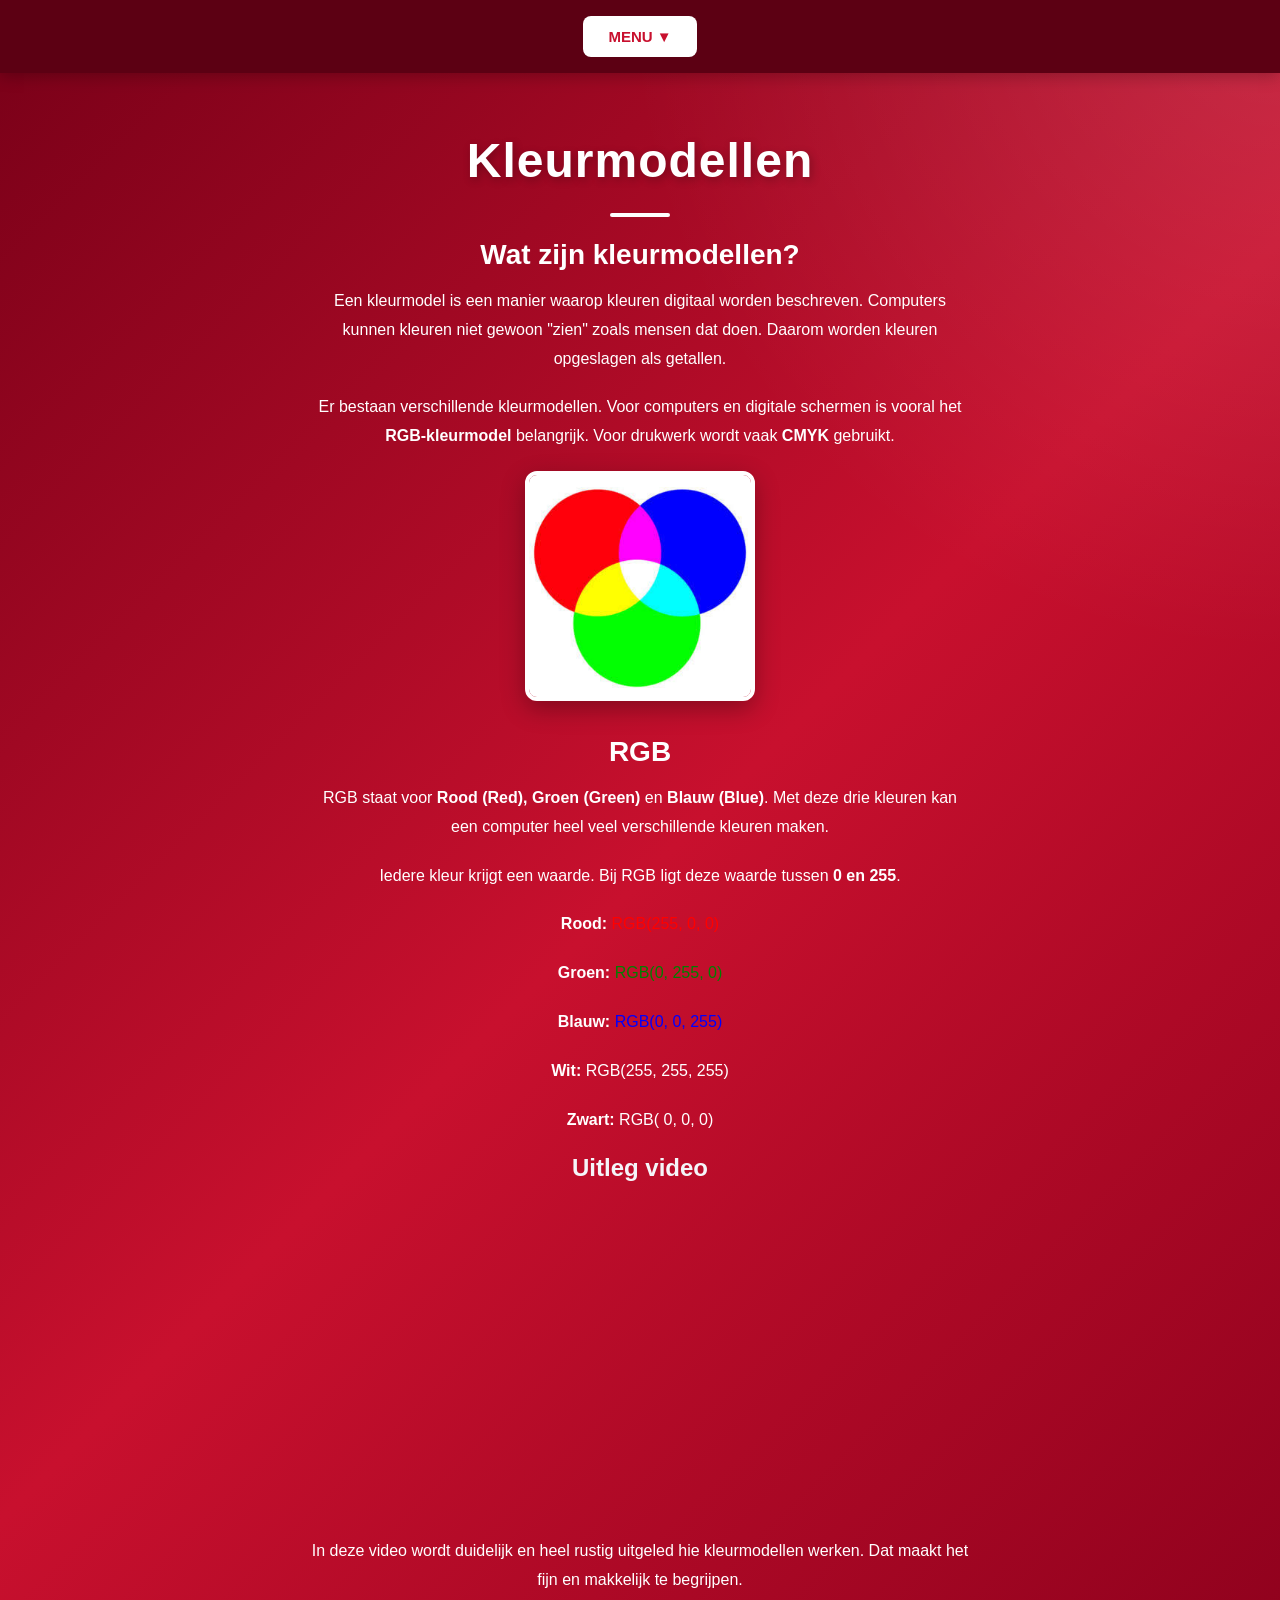
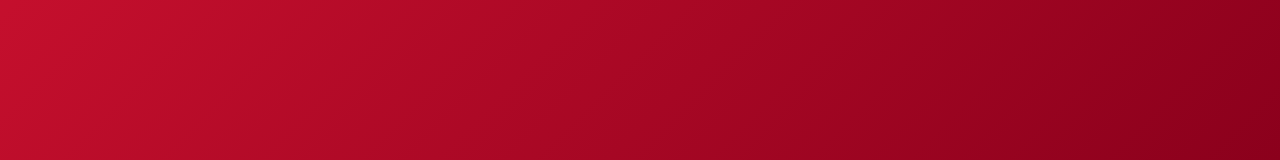
<file: kleurmodellen.html>
<!DOCTYPE html> 
<html> <!--dit is het html element-->
    <head>
     <meta charset="utf-8">
    <meta name="viewport" content="width=device-width, initial-scale=1.0">
    <title>Jari Litmanen</title>

    <!-- Koppeling met CSS -->
    <link rel="stylesheet" href="stijl.css">
</head>

<body>

    <div class="jari-site">

      <!--Dropdown menu-->
    <nav class="jari-nav">

        <div class="jari-dropdown">

            <button class="jari-menu-button">
                MENU ▼
            </button>

            <div class="jari-dropdown-content">

                  <a href="index.html">Home</a>
                    <a href="informatie.html">Over Jari</a>
                    <a href="carrière.html">Carrière</a>
                    <a href="binairstelsel.html">binair stelsel</a>
                    <a href="kleurmodellen.html">kleurmodellen</a>
                    <a href="ai.html"> Ai </a>
                    <a href="compressie.html"> compressie </a>
                    <a href="invoer-verwerking-uitvoer.html"> invoer-verwerking-uitvoer </a>

            </div>

        </div>

    </nav>


     <!-- De tekst en informatie -->

    <main class="jari-main">

      

        <h1 class="jari-title">
            Kleurmodellen
        </h1>


        <section class="jari-card">

            <div class="jari-line"></div>

      <h2>Wat zijn kleurmodellen?</h2>


 <p>
   Een kleurmodel is een manier waarop kleuren digitaal worden beschreven.
   Computers kunnen kleuren niet gewoon "zien" zoals mensen dat doen.
   Daarom worden kleuren opgeslagen als getallen.
 </p>


 <p>
   Er bestaan verschillende kleurmodellen. Voor computers en digitale
   schermen is vooral het <strong>RGB-kleurmodel</strong> belangrijk.
   Voor drukwerk wordt vaak <strong>CMYK</strong> gebruikt.
 </p>



<!--afbeelding-->

  <img
      src="groenblauwrood.jpg"
      alt="groenblauwrood"
      class="jari-photo">

 <h2>RGB</h2>


 <p>
   RGB staat voor <strong>Rood (Red), Groen (Green)</strong> en
   <strong>Blauw (Blue)</strong>. Met deze drie kleuren kan een computer
   heel veel verschillende kleuren maken.
 </p>


 <p>
   Iedere kleur krijgt een waarde. Bij RGB ligt deze waarde tussen
   <strong>0 en 255</strong>.
 </p>


 <!--voorbeeld met kleur-->

   <p>
     <strong>Rood:</strong>
     <span style="color: rgb(255,0,0);">RGB(255, 0, 0)</span>
   </p>


   <p>
     <strong>Groen:</strong>
     <span style="color: rgb(0,128,0);">RGB(0, 255, 0)</span>
   </p>


   <p>
     <strong>Blauw:</strong>
     <span style="color: rgb(0,0,255);">RGB(0, 0, 255)</span>
   </p>


   <p>
     <strong>Wit:</strong>
     RGB(255, 255, 255)
   </p>


   <p>
     <strong>Zwart:</strong>
     <span style="color: rgb(0, 0, 0);"></span>RGB( 0, 0, 0)
   </p>



   <!--Video met uitleg--> 

 <span style="color: rgb(245, 245, 249);"> <h1> Uitleg video</h1></span>


<iframe width="560" height="315" src="https://www.youtube.com/embed/9hirYMZ7PQc?si=AeTWAlb9_qDnaNpX" title="YouTube video player" frameborder="0" allow="accelerometer; autoplay; clipboard-write; encrypted-media; gyroscope; picture-in-picture; web-share" referrerpolicy="strict-origin-when-cross-origin" allowfullscreen></iframe>

 <span style="color: rgb(245, 245, 249);"><p> In deze video wordt duidelijk en heel rustig uitgeled hie kleurmodellen werken. Dat maakt het fijn en makkelijk te begrijpen.</span>
</p>

        </section>

    </main>

</div>

</body> 
</html>
</file>
<file: stijl.css>
/* ================================
   JARI LITMANEN - OPMAAK
   ================================ */

* {
    box-sizing: border-box;
}

body {
    margin: 0;
    padding: 0;
}


/* ================================
   ACHTERGROND
   ================================ */

.jari-site {
    font-family: Arial, Helvetica, sans-serif;
    min-height: 100vh;

    background:
        radial-gradient(
            circle at top right,
            rgba(255,255,255,0.12),
            transparent 30%
        ),
        linear-gradient(
            135deg,
            #780018 0%,
            #c8102e 50%,
            #8b001c 100%
        );

    color: #222;
    padding-bottom: 60px;
}


/* ================================
   MENU
   ================================ */

.jari-nav {
    background: #5c0013;
    padding: 16px;
    text-align: center;
    box-shadow: 0 3px 15px rgba(0,0,0,0.25);
}

.jari-dropdown {
    position: relative;
    display: inline-block;
}

.jari-menu-button {
    background: white;
    color: #c8102e;
    border: none;
    padding: 12px 25px;
    border-radius: 8px;

    font-size: 15px;
    font-weight: bold;

    cursor: pointer;
}

.jari-menu-button:hover {
    background: #ffe7eb;
}


/* ================================
   DROPDOWN MENU
   ================================ */

.jari-dropdown-content {
    display: none;

    position: absolute;
    top: 100%;
    left: 50%;

    transform: translateX(-50%);

    margin-top: 7px;

    min-width: 220px;

    background: white;

    border-radius: 8px;

    overflow: hidden;

    box-shadow: 0 8px 20px rgba(0,0,0,0.3);

    z-index: 100;
}


/* Menu verschijnt wanneer je eroverheen gaat */

.jari-dropdown:hover .jari-dropdown-content {
    display: block;
}


/* Links */

.jari-dropdown-content a {
    display: block;

    padding: 13px 17px;

    color: #c8102e;
    background: white;

    text-decoration: none;

    font-weight: bold;
    text-align: left;
}

.jari-dropdown-content a:hover {
    background: #ffe7eb;
    color: #780018;
}


/* ================================
   VOORPAGINA
   ================================ */

.jari-main {
    width: 90%;
    max-width: 900px;

    margin: 0 auto;

    padding: 60px 20px;

    text-align: center;
}


/* Nummer 10 */

.jari-number {
    display: inline-block;

    color: white;

    border: 2px solid rgba(255,255,255,0.7);

    border-radius: 50%;

    width: 55px;
    height: 55px;

    line-height: 51px;

    font-size: 22px;
    font-weight: bold;

    margin-bottom: 15px;
}


/* Titel */

.jari-title {
    margin: 0;

    color: white;

    font-size: 48px;

    letter-spacing: 1px;

    text-shadow: 2px 3px 8px rgba(0,0,0,0.25);
}


/* Ondertitel */

.jari-subtitle {
    color: #ffe9ed;

    font-size: 18px;

    margin-top: 10px;
    margin-bottom: 35px;
}


/* ================================
   TEKSTVAK
   ================================ */

.jari-card {
    max-width: 680px;

    margin: 0 auto;

    padding: 25px 10px;

    background: transparent;

    border: none;

    box-shadow: none;

    text-align: center;
}


.jari-card h2 {
    margin-top: 0;

    color: white;

    font-size: 28px;

    margin-bottom: 15px;
}


.jari-card p {
    color: white;

    font-size: 16px;

    line-height: 1.8;

    margin-bottom: 20px;
}


/* Rode/witte lijn */

.jari-line {
    width: 60px;
    height: 4px;

    background: white;

    margin: 0 auto 22px auto;

    border-radius: 5px;
}


/* ================================
   AFBEELDING
   ================================ */

.jari-photo {
    width: 230px;
    max-width: 80%;

    height: auto;

    border-radius: 12px;

    border: 4px solid white;

    box-shadow: 0 8px 25px rgba(0,0,0,0.3);

    margin: 10px auto 35px;

    display: block;
}


/* ================================
   MOBIELE VERSIE
   ================================ */

@media (max-width: 600px) {

    .jari-title {
        font-size: 36px;
    }

    .jari-main {
        padding: 40px 15px;
    }

    .jari-card {
        padding: 25px;
    }

    .jari-subtitle {
        font-size: 16px;
    }

}




.video-container {
    width: 100%;
    max-width: 900px;
    aspect-ratio: 16 / 9;
    margin: 20px auto;
    overflow: hidden;
    border-radius: 12px;
    background-color: #000;
    box-shadow: 0 4px 15px rgba(0, 0, 0, 0.2);
}

.video-container iframe {
    display: block;
    width: 100%;
    height: 100%;
    border: none;
}
</file>
